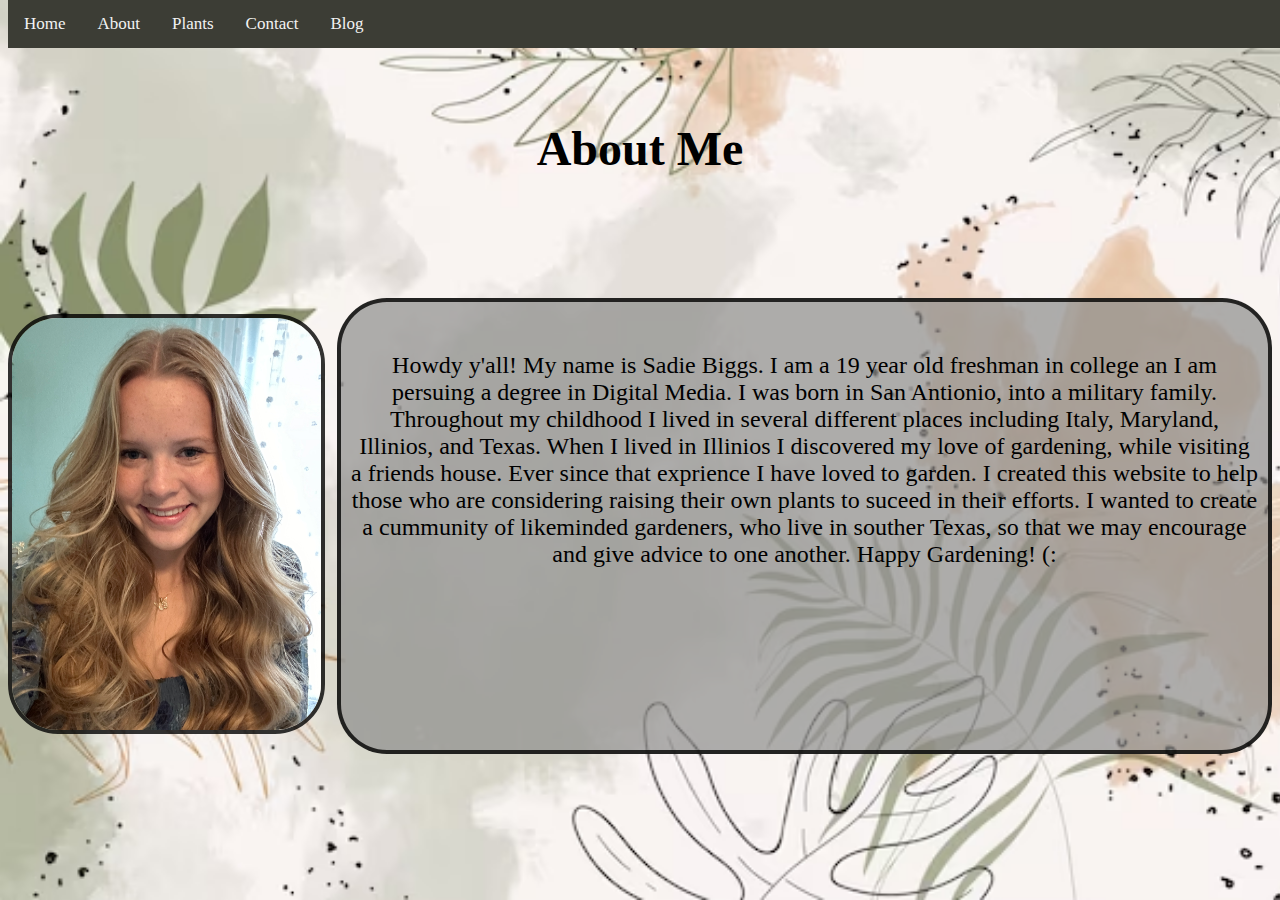
<file: about2.html>
<!doctype html>
<html>
<head>
<meta charset="UTF-8">
<title>About</title>
	<link rel="stylesheet" href="style2.css">
</head>

<body>
	
	<nav>
	<div class="navbar">
  <a href="New.html">Home</a>
  <a href="about2.html">About</a>
  <a href="plants2.html">Plants</a>
			<a href="contact2.html">Contact</a>
			<a href="blog2.html">Blog</a>
</div>	
	</nav>
	
	<div class="container"></div>
	
	<div class="row">
	
	<div class="comlumn2">
		
		<h1>About Me</h1>
		
		</div>
		</div>
		
	<div class="row">
		<div class="comlumn2 ">
		
			<img src="Images/IMG_9346.jpeg" alt="me">
		
		
		</div>
		
		<div class="comlumn3">
			
		
		<p>Howdy y'all! My name is Sadie Biggs. I am a 19 year old freshman in college an I am persuing a degree in Digital Media. I was born in San Antionio, into a military family. Throughout my childhood I lived in several different places including Italy, Maryland, Illinios, and Texas. When I lived in Illinios I discovered my love of gardening, while visiting a friends house. Ever since that exprience I have loved to garden. I created this website to help those who are considering raising their own plants to suceed in their efforts. I wanted to create a cummunity of likeminded gardeners, who live in souther Texas, so that we may encourage and give advice to one another. Happy Gardening! (:  </p>
		
		</div>
	
	</div>
	
	
</body>
</html>
</file>
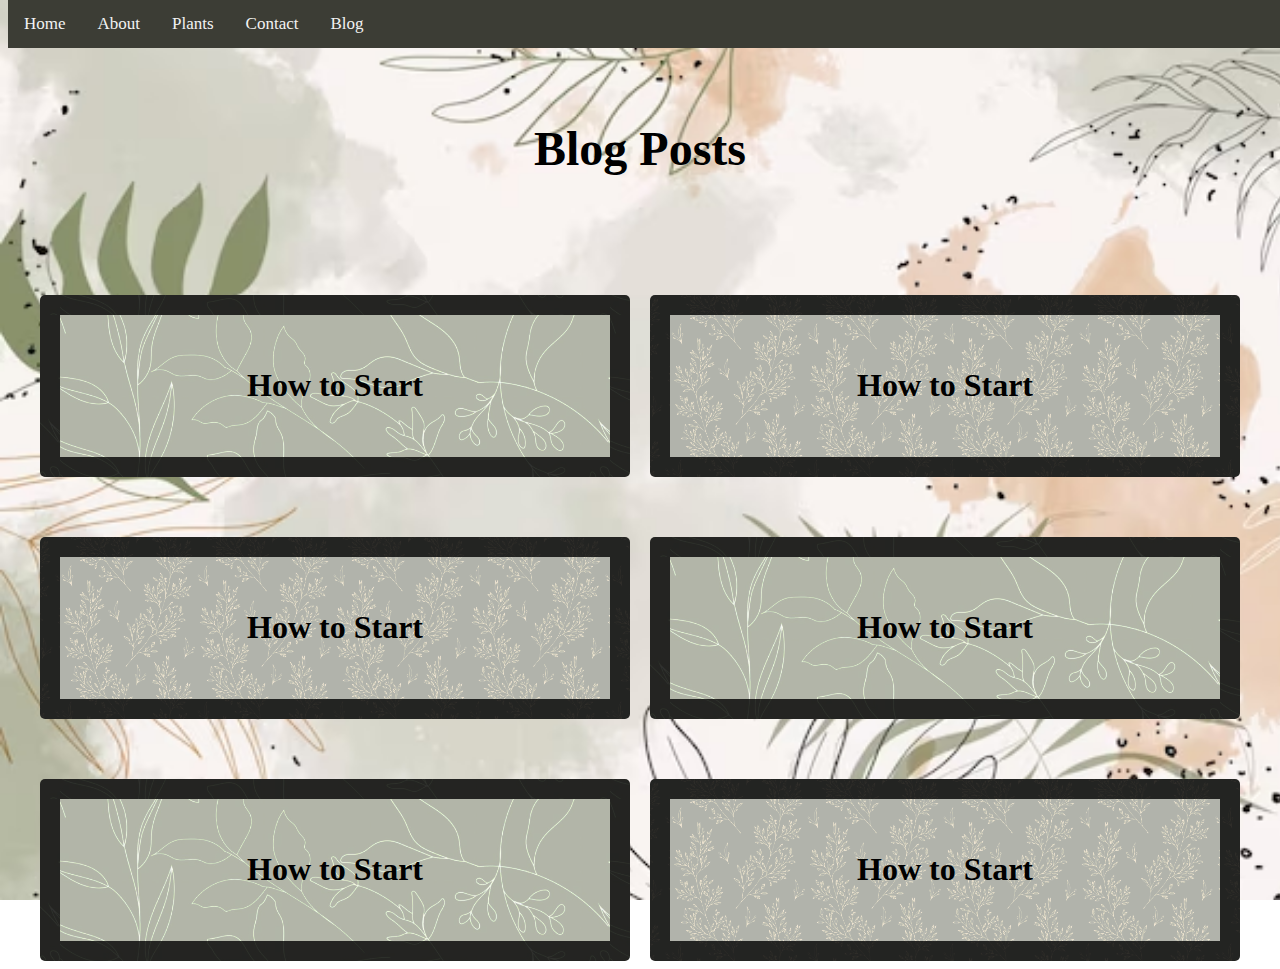
<file: blog2.html>
<!doctype html>
<html>
<head>
<meta charset="UTF-8">
<title>blog2</title>
	<link rel="stylesheet" href="style2.css">
</head>

<body>
	
	<nav>
	<div class="navbar">
  <a href="New.html">Home</a>
  <a href="about2.html">About</a>
  <a href="plants2.html">Plants</a>
			<a href="contact2.html">Contact</a>
			<a href="blog2.html">Blog</a>
</div>	
	</nav>
	
	<div class="container">
	
	<div class="row">
		
		<div class="comlumn2">
			
		<h1>Blog Posts</h1>
			
			</div>
		
		</div>
		
		
		<div class="row">
			
			<div class="comlumn back">
		
		<h2><a href="post1.html">How to Start</a></h2>
			</div>
				<div class="comlumn back2">
		
		<h2><a href="post1.html">How to Start</a></h2>
			</div>
		</div>
		
		<div class="row">
			
			<div class="comlumn back2">
		
		<h2><a href="post1.html">How to Start</a></h2>
			</div>
				<div class="comlumn back">
		
		<h2><a href="post1.html">How to Start</a></h2>
			</div>
		</div>
		
		<div class="row">
			
			<div class="comlumn back">
		
		<h2><a href="post1.html">How to Start</a></h2>
			</div>
				<div class="comlumn back2">
		
		<h2><a href="post1.html">How to Start</a></h2>
			</div>
		</div>
		
	</div>
</body>
</html>
</file>
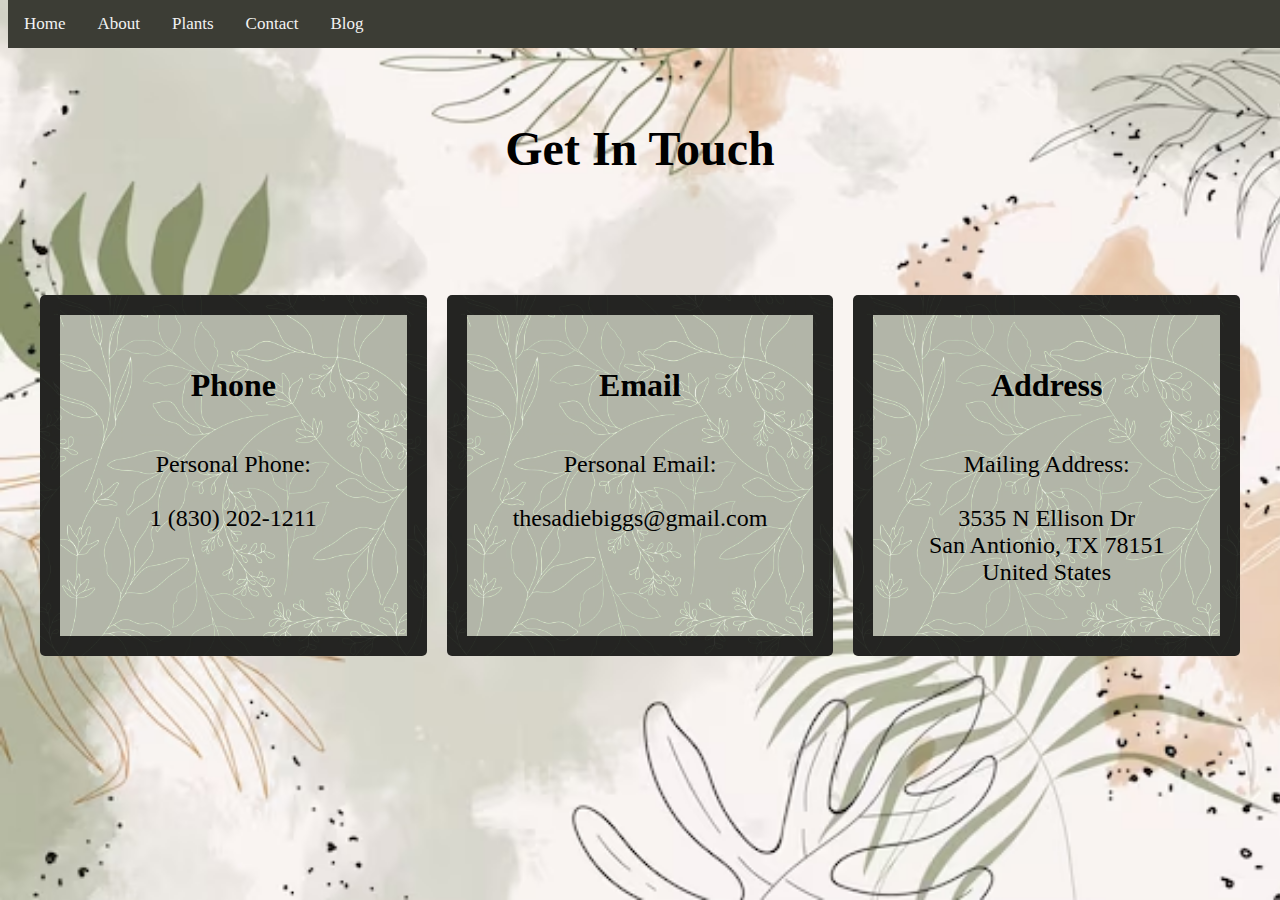
<file: contact2.html>
<!doctype html>
<html>
<head>
<meta charset="UTF-8">
<title>contact</title>
	<link rel="stylesheet" href="style2.css">
</head>

<body>
	
	<nav>
	<div class="navbar">
  <a href="New.html">Home</a>
  <a href="about2.html">About</a>
  <a href="plants2.html">Plants</a>
			<a href="contact2.html">Contact</a>
			<a href="blog2.html">Blog</a>
</div>	
	</nav>
	
	<div class="container">
	
		<div class="row>">
		
			<div class="comlumn2">
			
				<h1>Get In Touch</h1>
				
			</div>
		
		</div>
		
		<div class="row">
		
			<div class="comlumn back">
			
				<h2>Phone</h2>
				<p>Personal Phone:<br><br>
					1 (830) 202-1211</p>
			
			</div>
			
			<div class="comlumn back">
			
				<h2>Email</h2>
				<p>Personal Email: <br><br>
				thesadiebiggs@gmail.com</p>
			
			</div>
			
			<div class="comlumn back">
			
				<h2>Address</h2>
				<p>Mailing Address:<br><br>3535 N Ellison Dr <br>
				San Antionio, TX 78151<br>
				United States</p>
			
			</div>
		
		</div>
	
	</div>
	
</body>
</html>
</file>
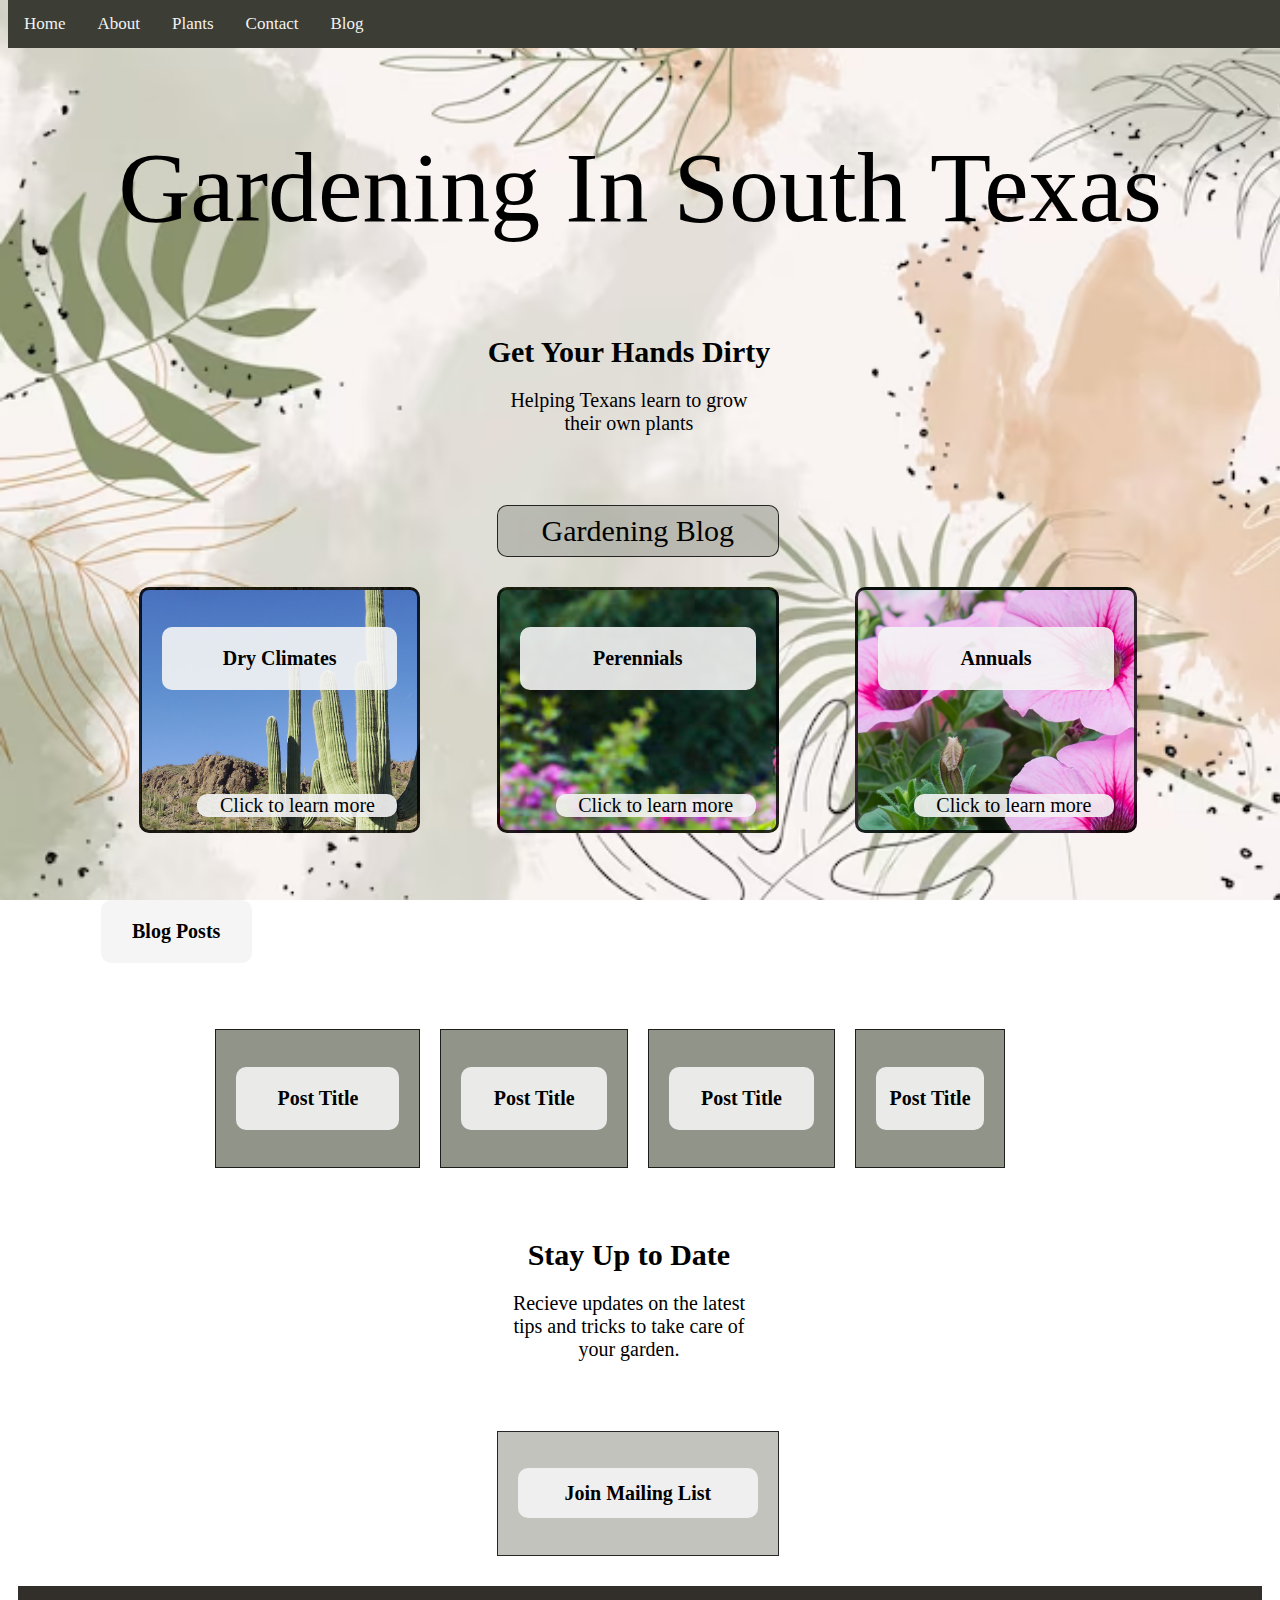
<file: New.html>
<!doctype html>
<html>
<head>
<meta charset="UTF-8">
<title>test1</title>
<link rel="stylesheet" href="style.css">
</head>
	

<body>
	
<nav>
	<div class="navbar">
  <a href="New.html">Home</a>
  <a href="about2.html">About</a>
  <a href="plants2.html">Plants</a>
			<a href="contact2.html">Contact</a>
			<a href="blog2.html">Blog</a>
</div>	
	</nav>

<div class="grid-container">
  <div class="grid-item item1">Gardening In South Texas</div>
	
  <div class="grid-item item2">
	
	  <h1>Get Your Hands Dirty</h1>
	  
	  <p>Helping Texans learn to grow <br>
	  their own plants</p>
	  
	</div>
	
  <div class="grid-item item3">
	
	  <a href="blog2.html"> Gardening Blog</a>
	
	</div>  
	
  <div class="grid-item item4">
	  
	<h2>Dry Climates</h2>
	  <br>
	  <br>
	<p class="button"> <a href="plants2.html">Click to learn more</a></p>
	
	</div>
	
  <div class="grid-item item5">
	
	<h2>Perennials</h2>
	  <br>
	  <br>
	  <p class="button"><a href="plants2.html">Click to learn more</a></p>
	
	</div>
	
  <div class="grid-item item6">
	
	<h2>Annuals</h2>
	  <br>
	  <br>
	  <p class="button"><a href="plants2.html">Click to learn more</a></p>
	
	</div>  
  <div class="grid-item item7">
	
	<h2>Blog Posts</h2>
	
	</div> 
	
  <div class="grid-item item8">
	
	<h2>Post Title</h2>
	
	</div>
	
	<div class="grid-item item9">
	
	<h2>Post Title</h2>
	
	</div>
	
	<div class="grid-item item10">
	
	<h2>Post Title</h2>
	
	</div>
	
	<div class="grid-item item11">
	
	<h2>Post Title</h2>
	
	</div>
	
	<div class="grid-item item12">
	
		<h1>Stay Up to Date</h1>
		<p>Recieve updates on the latest <br>
		tips and tricks to take care of <br>
		your garden.</p>
	
	</div>
	
	<div class="grid-item item13">
	
	<h2>Join Mailing List</h2>
	
	</div>
	

	<div class="grid-item item14">
	

	</div>
	
	
	
	
<!--video section
  <div class="grid-item item8">
	
	<video width="300px" height="auto" controls>
	  <source src="https://youtu.be/MOF1y7eGmiI?si=voeU239t-PYbZvk1" type="video">
	  </video>
	
	</div>
  <div class="grid-item item9">
	
	<video width="300px" height="auto" controls>
	  <source src="https://youtu.be/MOF1y7eGmiI?si=voeU239t-PYbZvk1" type="video">
	  </video>
	
	</div> 
	<div class="grid-item item10">
	
	<video width="300px" height="auto" controls>
	  <source src="https://youtu.be/MOF1y7eGmiI?si=voeU239t-PYbZvk1" type="video">
	  </video>
	
	</div>
	<div class="grid-item item11">
	
	<video width="300px" height="auto" controls>
	  <source src="https://youtu.be/MOF1y7eGmiI?si=voeU239t-PYbZvk1" type="video">
	  </video>

	</div>
-->
	
	
</div>
	
</body>
</html>
</file>
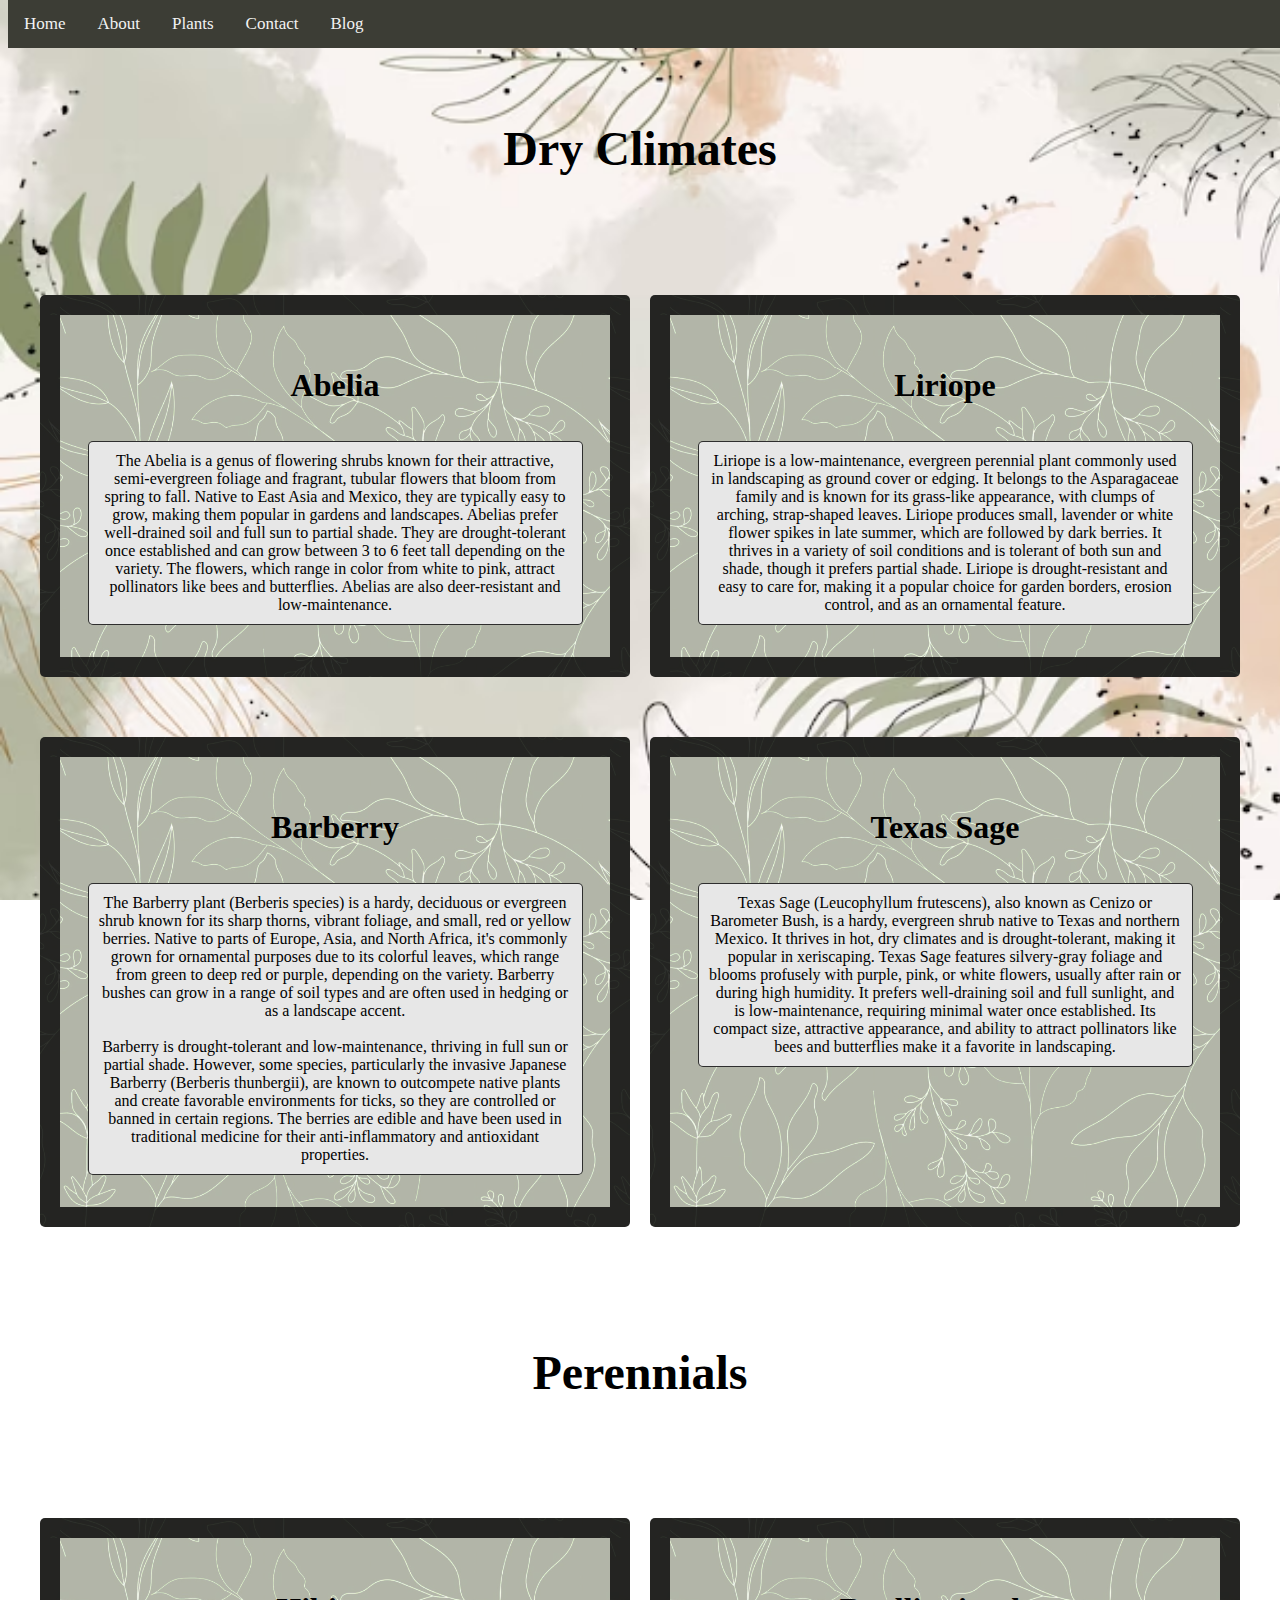
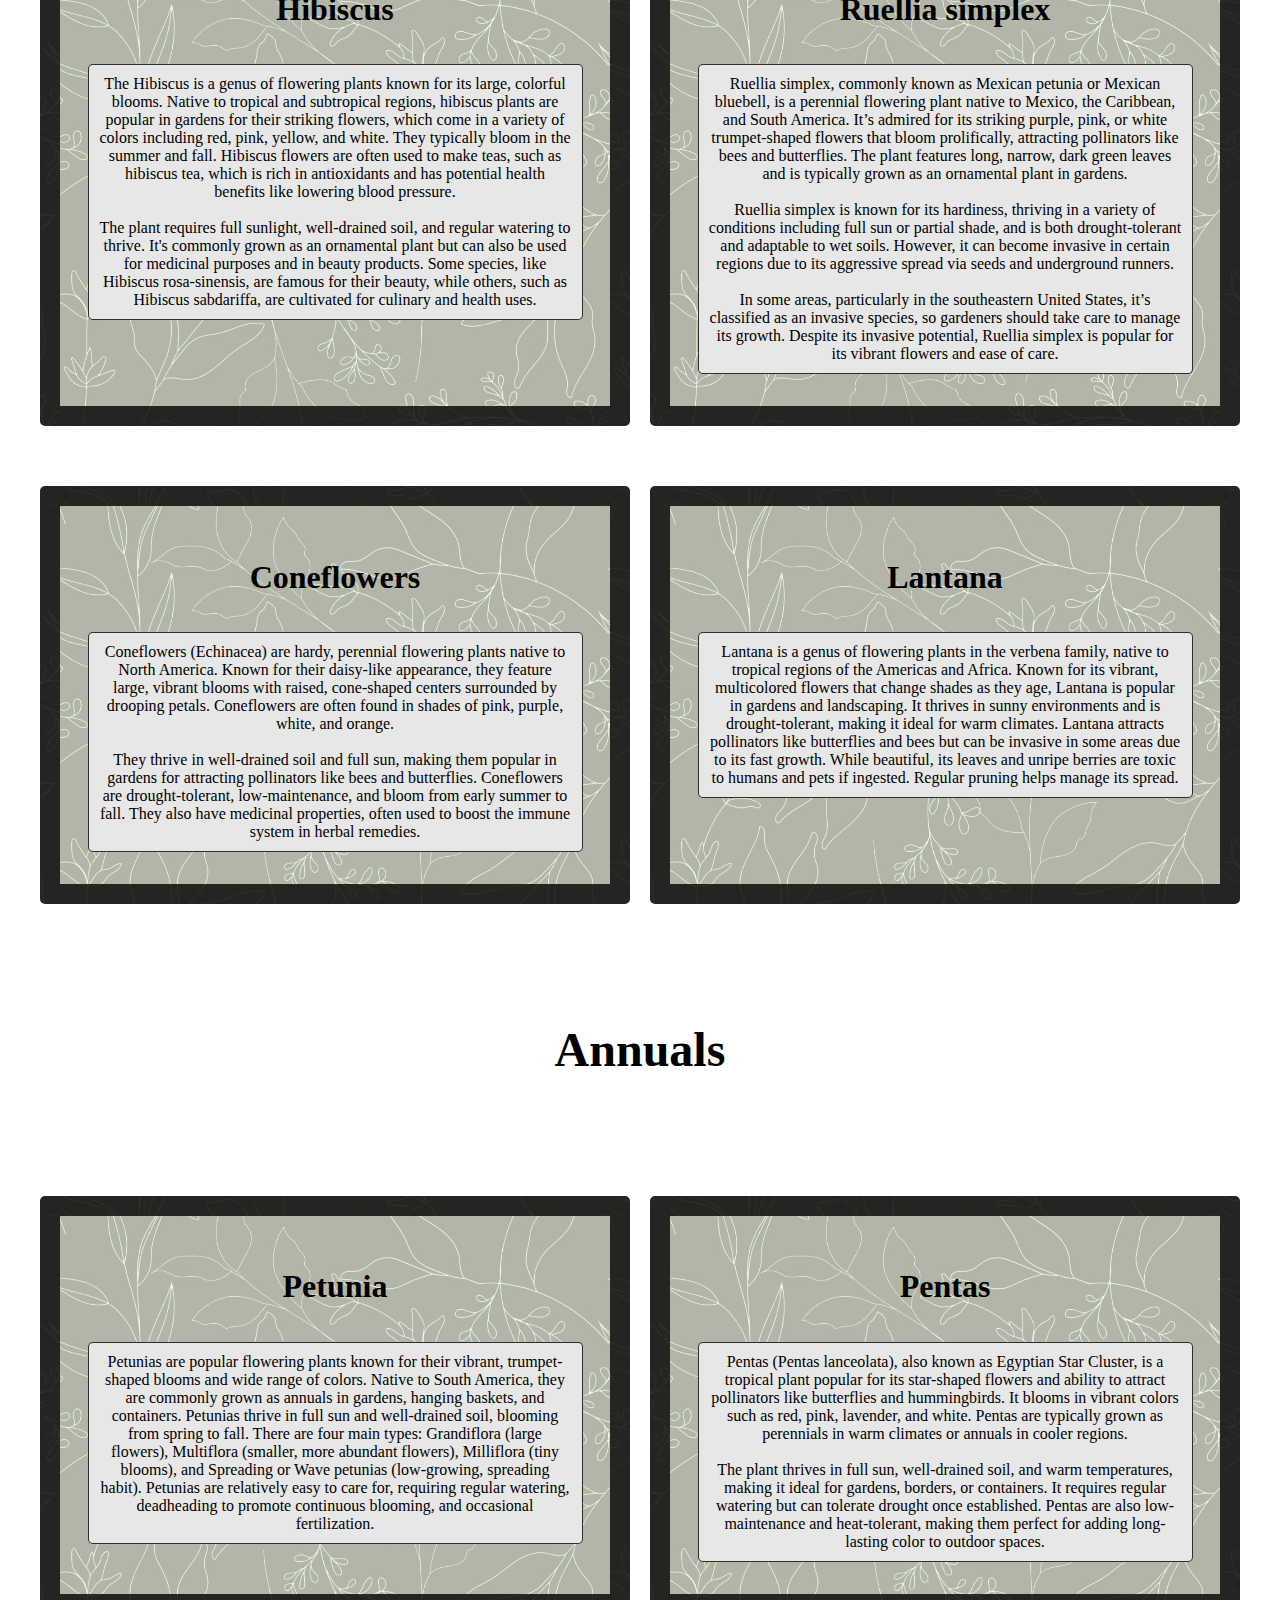
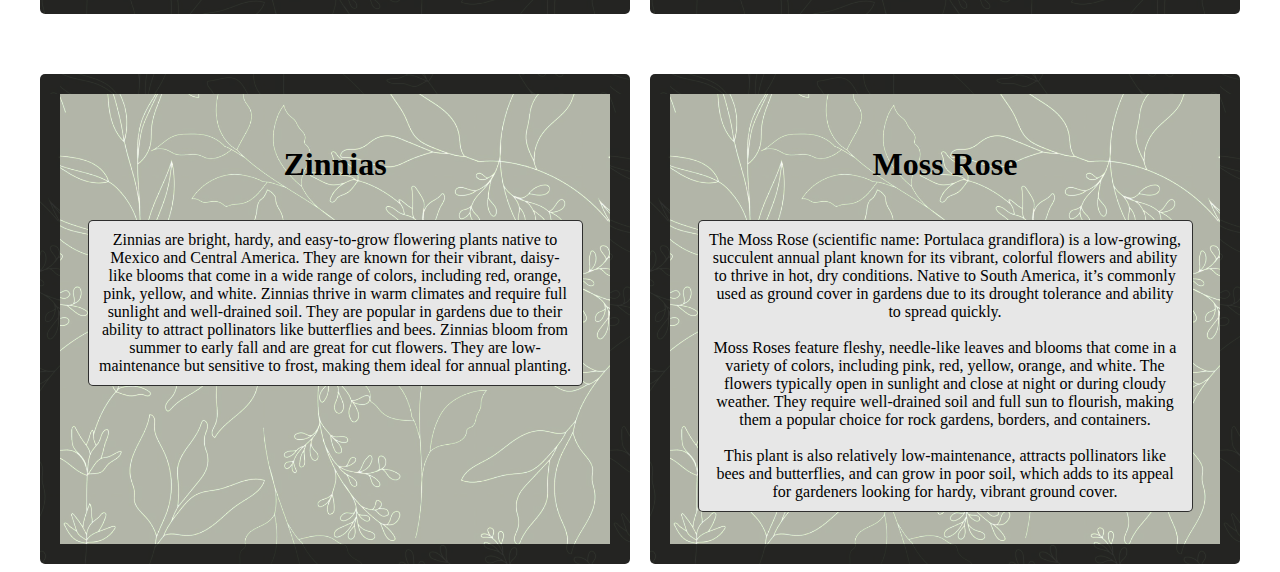
<file: plants2.html>
<!doctype html>
<html>
<head>
<meta charset="UTF-8">
<title>plants</title>
	<link rel="stylesheet" href="style2.css">
</head>

<body>
	
	<nav>
	<div class="navbar">
  <a href="New.html">Home</a>
  <a href="about2.html">About</a>
  <a href="plants2.html">Plants</a>
			<a href="contact2.html">Contact</a>
			<a href="blog2.html">Blog</a>
</div>	
	</nav>
	
	
	<div class="container">
	
		
		<div class="row">
		
			<div class="comlumn2">
			
				<h1>Dry Climates</h1>
			
			</div>
		
		</div>
		
	
		
		<div class="row">
		
			<div class="comlumn back">
			
				
				<h2>Abelia</h2>
				<p class="text">The Abelia is a genus of flowering shrubs known for their attractive, semi-evergreen foliage and fragrant, tubular flowers that bloom from spring to fall. Native to East Asia and Mexico, they are typically easy to grow, making them popular in gardens and landscapes. Abelias prefer well-drained soil and full sun to partial shade. They are drought-tolerant once established and can grow between 3 to 6 feet tall depending on the variety. The flowers, which range in color from white to pink, attract pollinators like bees and butterflies. Abelias are also deer-resistant and low-maintenance.</p>
				
				
			</div>
			
			<div class="comlumn back">
			
				<h2>Liriope</h2>
				<p class="text">Liriope is a low-maintenance, evergreen perennial plant commonly used in landscaping as ground cover or edging. It belongs to the Asparagaceae family and is known for its grass-like appearance, with clumps of arching, strap-shaped leaves. Liriope produces small, lavender or white flower spikes in late summer, which are followed by dark berries. It thrives in a variety of soil conditions and is tolerant of both sun and shade, though it prefers partial shade. Liriope is drought-resistant and easy to care for, making it a popular choice for garden borders, erosion control, and as an ornamental feature.</p>
			
			</div>
			</div>
		<div class="row">
			<div class="comlumn back">
			
				<h2>Barberry</h2>
				<p class="text">The Barberry plant (Berberis species) is a hardy, deciduous or evergreen shrub known for its sharp thorns, vibrant foliage, and small, red or yellow berries. Native to parts of Europe, Asia, and North Africa, it's commonly grown for ornamental purposes due to its colorful leaves, which range from green to deep red or purple, depending on the variety. Barberry bushes can grow in a range of soil types and are often used in hedging or as a landscape accent.<br><br>

				Barberry is drought-tolerant and low-maintenance, thriving in full sun or partial shade. However, some species, particularly the invasive Japanese Barberry (Berberis thunbergii), are known to outcompete native plants and create favorable environments for ticks, so they are controlled or banned in certain regions. The berries are edible and have been used in traditional medicine for their anti-inflammatory and antioxidant properties.</p>
			</div>
			
			<div class="comlumn back">
			
				<h2>Texas Sage</h2>
				<p class="text">Texas Sage (Leucophyllum frutescens), also known as Cenizo or Barometer Bush, is a hardy, evergreen shrub native to Texas and northern Mexico. It thrives in hot, dry climates and is drought-tolerant, making it popular in xeriscaping. Texas Sage features silvery-gray foliage and blooms profusely with purple, pink, or white flowers, usually after rain or during high humidity. It prefers well-draining soil and full sunlight, and is low-maintenance, requiring minimal water once established. Its compact size, attractive appearance, and ability to attract pollinators like bees and butterflies make it a favorite in landscaping.</p>
			
			</div>
		
		</div>
		
		
		
		<div class="row">
		
			<div class="comlumn2">
			
				<h1>Perennials</h1>
			
			</div>
		
		</div>
		
		
		<div class="row">
		
			<div class="comlumn back">
			
				<h2>Hibiscus</h2>
				<p class="text">The Hibiscus is a genus of flowering plants known for its large, colorful blooms. Native to tropical and subtropical regions, hibiscus plants are popular in gardens for their striking flowers, which come in a variety of colors including red, pink, yellow, and white. They typically bloom in the summer and fall. Hibiscus flowers are often used to make teas, such as hibiscus tea, which is rich in antioxidants and has potential health benefits like lowering blood pressure.<br><br>

				The plant requires full sunlight, well-drained soil, and regular watering to thrive. It's commonly grown as an ornamental plant but can also be used for medicinal purposes and in beauty products. Some species, like Hibiscus rosa-sinensis, are famous for their beauty, while others, such as Hibiscus sabdariffa, are cultivated for culinary and health uses.</p>
			
			</div>
			
				<div class="comlumn back">
			
				<h2>Ruellia simplex</h2>
				<p class="text">Ruellia simplex, commonly known as Mexican petunia or Mexican bluebell, is a perennial flowering plant native to Mexico, the Caribbean, and South America. It’s admired for its striking purple, pink, or white trumpet-shaped flowers that bloom prolifically, attracting pollinators like bees and butterflies. The plant features long, narrow, dark green leaves and is typically grown as an ornamental plant in gardens.<br><br>

				Ruellia simplex is known for its hardiness, thriving in a variety of conditions including full sun or partial shade, and is both drought-tolerant and adaptable to wet soils. However, it can become invasive in certain regions due to its aggressive spread via seeds and underground runners.<br><br>

				In some areas, particularly in the southeastern United States, it’s classified as an invasive species, so gardeners should take care to manage its growth. Despite its invasive potential, Ruellia simplex is popular for its vibrant flowers and ease of care.</p>
			
			</div>
			
		</div>
		<div class="row">
			
			<div class="comlumn back">
			
				<h2>Coneflowers</h2>
				<p class="text">Coneflowers (Echinacea) are hardy, perennial flowering plants native to North America. Known for their daisy-like appearance, they feature large, vibrant blooms with raised, cone-shaped centers surrounded by drooping petals. Coneflowers are often found in shades of pink, purple, white, and orange.<br><br>

				They thrive in well-drained soil and full sun, making them popular in gardens for attracting pollinators like bees and butterflies. Coneflowers are drought-tolerant, low-maintenance, and bloom from early summer to fall. They also have medicinal properties, often used to boost the immune system in herbal remedies.</p>
			
			</div>
			
			<div class="comlumn back">
			
				<h2>Lantana</h2>
				<p class="text">Lantana is a genus of flowering plants in the verbena family, native to tropical regions of the Americas and Africa. Known for its vibrant, multicolored flowers that change shades as they age, Lantana is popular in gardens and landscaping. It thrives in sunny environments and is drought-tolerant, making it ideal for warm climates. Lantana attracts pollinators like butterflies and bees but can be invasive in some areas due to its fast growth. While beautiful, its leaves and unripe berries are toxic to humans and pets if ingested. Regular pruning helps manage its spread.</p>
			
			</div>
			
		
		</div>
		
		
		
		<div class="row">
		
			<div class="comlumn2">
			
				<h1>Annuals</h1>
			
			</div>
		
		</div>
		
		<div class="row">
		
			<div class="comlumn back">
			
				<h2>Petunia</h2>
				<p class="text">Petunias are popular flowering plants known for their vibrant, trumpet-shaped blooms and wide range of colors. Native to South America, they are commonly grown as annuals in gardens, hanging baskets, and containers. Petunias thrive in full sun and well-drained soil, blooming from spring to fall. There are four main types: Grandiflora (large flowers), Multiflora (smaller, more abundant flowers), Milliflora (tiny blooms), and Spreading or Wave petunias (low-growing, spreading habit). Petunias are relatively easy to care for, requiring regular watering, deadheading to promote continuous blooming, and occasional fertilization.</p>
			
			</div>
			
			<div class="comlumn back">
			
				<h2>Pentas</h2>
				<p class="text">Pentas (Pentas lanceolata), also known as Egyptian Star Cluster, is a tropical plant popular for its star-shaped flowers and ability to attract pollinators like butterflies and hummingbirds. It blooms in vibrant colors such as red, pink, lavender, and white. Pentas are typically grown as perennials in warm climates or annuals in cooler regions.<br> <br>

				The plant thrives in full sun, well-drained soil, and warm temperatures, making it ideal for gardens, borders, or containers. It requires regular watering but can tolerate drought once established. Pentas are also low-maintenance and heat-tolerant, making them perfect for adding long-lasting color to outdoor spaces.</p>
			
			</div>
		</div>
		
		<div class="row">
			
			<div class="comlumn back">
			
				<h2>Zinnias</h2>
				<p class="text">Zinnias are bright, hardy, and easy-to-grow flowering plants native to Mexico and Central America. They are known for their vibrant, daisy-like blooms that come in a wide range of colors, including red, orange, pink, yellow, and white. Zinnias thrive in warm climates and require full sunlight and well-drained soil. They are popular in gardens due to their ability to attract pollinators like butterflies and bees. Zinnias bloom from summer to early fall and are great for cut flowers. They are low-maintenance but sensitive to frost, making them ideal for annual planting.</p>
			
			</div>
			
			<div class="comlumn back">
			
				<h2>Moss Rose</h2>
				<p class="text">The Moss Rose (scientific name: Portulaca grandiflora) is a low-growing, succulent annual plant known for its vibrant, colorful flowers and ability to thrive in hot, dry conditions. Native to South America, it’s commonly used as ground cover in gardens due to its drought tolerance and ability to spread quickly.<br><br>

				Moss Roses feature fleshy, needle-like leaves and blooms that come in a variety of colors, including pink, red, yellow, orange, and white. The flowers typically open in sunlight and close at night or during cloudy weather. They require well-drained soil and full sun to flourish, making them a popular choice for rock gardens, borders, and containers.<br><br>

				This plant is also relatively low-maintenance, attracts pollinators like bees and butterflies, and can grow in poor soil, which adds to its appeal for gardeners looking for hardy, vibrant ground cover.</p>
			
			</div>
		
		</div>
		
	
	
	</div>
	
</body>
</html>
</file>
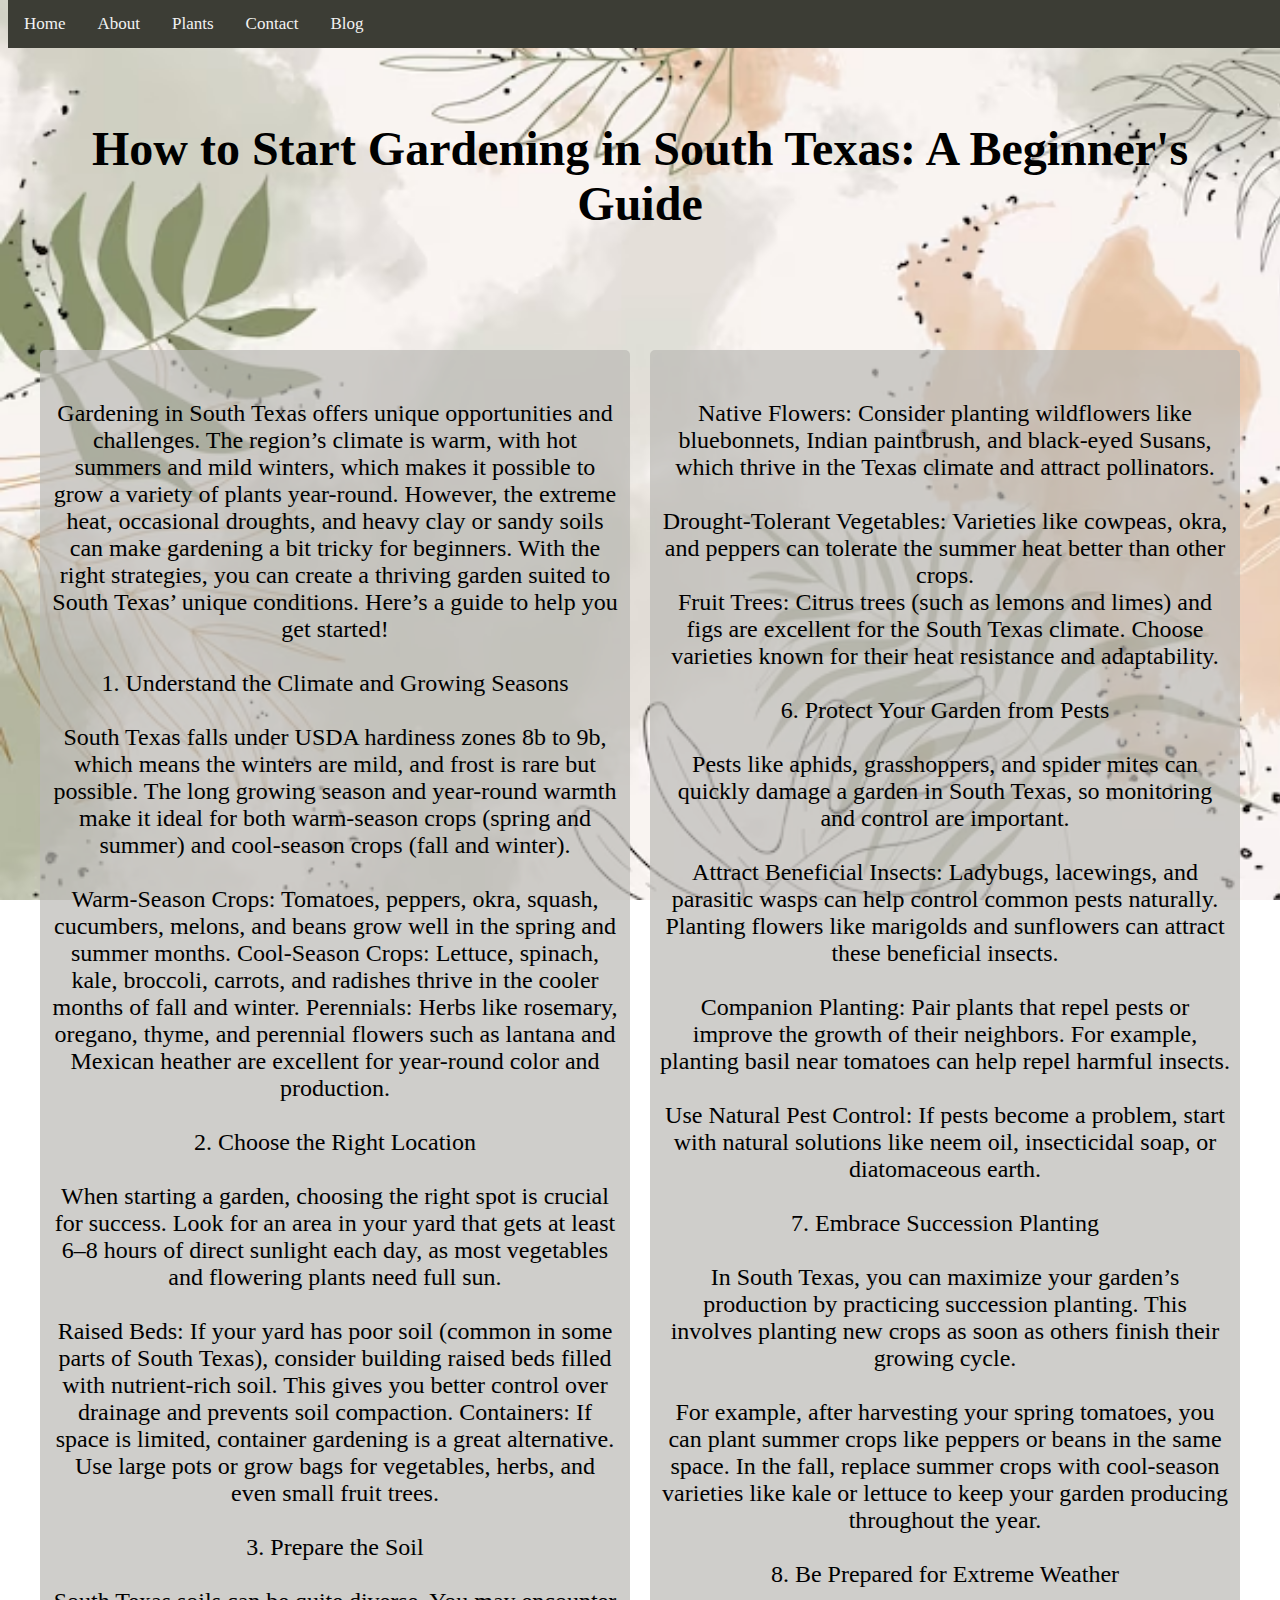
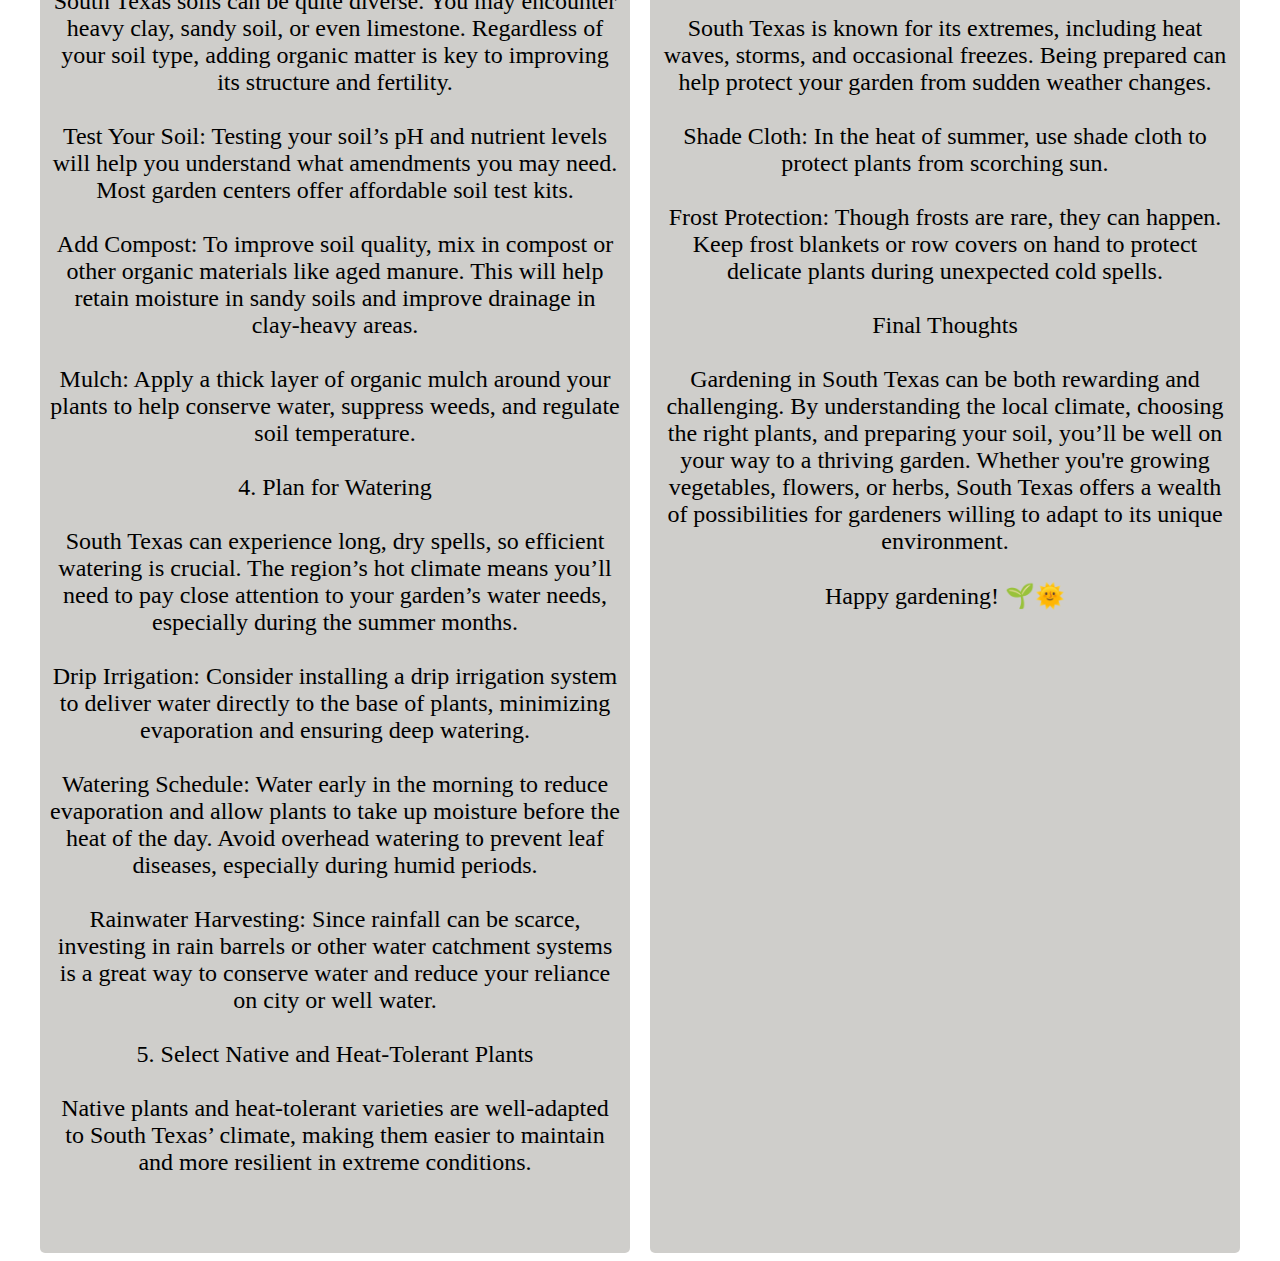
<file: post1.html>
<!doctype html>
<html>
<head>
<meta charset="UTF-8">
<title>post1</title>
	<link rel="stylesheet" href="style2.css">
</head>

<body>
	
	<nav>
	<div class="navbar">
  <a href="New.html">Home</a>
  <a href="about2.html">About</a>
  <a href="plants2.html">Plants</a>
			<a href="contact2.html">Contact</a>
			<a href="blog2.html">Blog</a>
		</div>	
	
	
	</nav>
	<div class="container">
	<div class="row">
		
		 <div class="comlumn2">
		
		<h1 class="blogtitle">How to Start Gardening in South Texas: A Beginner's Guide</h1>
			 
		</div>
		
		</div>
		
		
		
		 <div class="row">
			 <div class="comlumn">
			 
			 <p class="blog">

Gardening in South Texas offers unique opportunities and challenges. The region’s climate is warm, with hot summers and mild winters, which makes it possible to grow a variety of plants year-round. However, the extreme heat, occasional droughts, and heavy clay or sandy soils can make gardening a bit tricky for beginners. With the right strategies, you can create a thriving garden suited to South Texas’ unique conditions. Here’s a guide to help you get started!<br><br>

1. Understand the Climate and Growing Seasons<br><br>
South Texas falls under USDA hardiness zones 8b to 9b, which means the winters are mild, and frost is rare but possible. The long growing season and year-round warmth make it ideal for both warm-season crops (spring and summer) and cool-season crops (fall and winter).<br><br>

Warm-Season Crops: Tomatoes, peppers, okra, squash, cucumbers, melons, and beans grow well in the spring and summer months.
Cool-Season Crops: Lettuce, spinach, kale, broccoli, carrots, and radishes thrive in the cooler months of fall and winter.
Perennials: Herbs like rosemary, oregano, thyme, and perennial flowers such as lantana and Mexican heather are excellent for year-round color and production.<br><br>
2. Choose the Right Location<br><br>
When starting a garden, choosing the right spot is crucial for success. Look for an area in your yard that gets at least 6–8 hours of direct sunlight each day, as most vegetables and flowering plants need full sun.<br><br>

Raised Beds: If your yard has poor soil (common in some parts of South Texas), consider building raised beds filled with nutrient-rich soil. This gives you better control over drainage and prevents soil compaction.
Containers: If space is limited, container gardening is a great alternative. Use large pots or grow bags for vegetables, herbs, and even small fruit trees.<br><br>
3. Prepare the Soil<br><br>
South Texas soils can be quite diverse. You may encounter heavy clay, sandy soil, or even limestone. Regardless of your soil type, adding organic matter is key to improving its structure and fertility.<br><br>

Test Your Soil: Testing your soil’s pH and nutrient levels will help you understand what amendments you may need. Most garden centers offer affordable soil test kits.<br><br>
Add Compost: To improve soil quality, mix in compost or other organic materials like aged manure. This will help retain moisture in sandy soils and improve drainage in clay-heavy areas.<br><br>
Mulch: Apply a thick layer of organic mulch around your plants to help conserve water, suppress weeds, and regulate soil temperature.<br><br>
4. Plan for Watering<br><br>
South Texas can experience long, dry spells, so efficient watering is crucial. The region’s hot climate means you’ll need to pay close attention to your garden’s water needs, especially during the summer months.<br><br>

Drip Irrigation: Consider installing a drip irrigation system to deliver water directly to the base of plants, minimizing evaporation and ensuring deep watering.<br><br>
Watering Schedule: Water early in the morning to reduce evaporation and allow plants to take up moisture before the heat of the day. Avoid overhead watering to prevent leaf diseases, especially during humid periods.<br><br>
Rainwater Harvesting: Since rainfall can be scarce, investing in rain barrels or other water catchment systems is a great way to conserve water and reduce your reliance on city or well water.<br><br>
5. Select Native and Heat-Tolerant Plants<br><br>
Native plants and heat-tolerant varieties are well-adapted to South Texas’ climate, making them easier to maintain and more resilient in extreme conditions.<br><br>

 </p>
				 </div>
			 <div class="comlumn">
			 
			 <p>Native Flowers: Consider planting wildflowers like bluebonnets, Indian paintbrush, and black-eyed Susans, which thrive in the Texas climate and attract pollinators.<br><br>
Drought-Tolerant Vegetables: Varieties like cowpeas, okra, and peppers can tolerate the summer heat better than other crops.<br>
Fruit Trees: Citrus trees (such as lemons and limes) and figs are excellent for the South Texas climate. Choose varieties known for their heat resistance and adaptability.<br><br>
6. Protect Your Garden from Pests<br><br>
Pests like aphids, grasshoppers, and spider mites can quickly damage a garden in South Texas, so monitoring and control are important.<br><br>

Attract Beneficial Insects: Ladybugs, lacewings, and parasitic wasps can help control common pests naturally. Planting flowers like marigolds and sunflowers can attract these beneficial insects.<br><br>
Companion Planting: Pair plants that repel pests or improve the growth of their neighbors. For example, planting basil near tomatoes can help repel harmful insects.<br><br>
Use Natural Pest Control: If pests become a problem, start with natural solutions like neem oil, insecticidal soap, or diatomaceous earth.<br><br>
7. Embrace Succession Planting<br><br>
In South Texas, you can maximize your garden’s production by practicing succession planting. This involves planting new crops as soon as others finish their growing cycle.<br><br>

For example, after harvesting your spring tomatoes, you can plant summer crops like peppers or beans in the same space.
In the fall, replace summer crops with cool-season varieties like kale or lettuce to keep your garden producing throughout the year.<br><br>
8. Be Prepared for Extreme Weather<br><br>
South Texas is known for its extremes, including heat waves, storms, and occasional freezes. Being prepared can help protect your garden from sudden weather changes.<br><br>

Shade Cloth: In the heat of summer, use shade cloth to protect plants from scorching sun.<br><br>
Frost Protection: Though frosts are rare, they can happen. Keep frost blankets or row covers on hand to protect delicate plants during unexpected cold spells.<br><br>
Final Thoughts<br><br>
Gardening in South Texas can be both rewarding and challenging. By understanding the local climate, choosing the right plants, and preparing your soil, you’ll be well on your way to a thriving garden. Whether you're growing vegetables, flowers, or herbs, South Texas offers a wealth of possibilities for gardeners willing to adapt to its unique environment.<br><br>

Happy gardening! 🌱🌞</p>
			 
			 </div>


	</div>
		</div>
</body>
</html>
</file>
<file: style2.css>
@charset "UTF-8";
/* CSS Document */

html {
	font-size: 16px;
}

.navbar {
  display: flex;
  justify-content:flex-start; /* Align links from both ends */
  align-items: center; /* Vertically center content */
  background-color: rgba(60,61,53,1.00);
  position: fixed;
  top: 0;
  width: 100%;
}

.navbar a {
  color: #f2f2f2;
  text-align: center;
  padding: 14px 16px;
  text-decoration: none;
  font-size: 17px;
}

.navbar a:hover {
  background-color: rgba(0, 0, 0, 0.2);
}

.container {
	max-width: 1200px;
	margin: 0 auto;
	margin-top: 5%;
}

body {
	background: url("background6.avif")no-repeat fixed top left;
	background-size: cover;
}

.row {
	display: flex;
	margin-top: 5%;
	gap: 20px;
}


.comlumn {
	background-color: rgba(187,185,181,.7);
	padding: 1rem 0;
	flex: 1;
	border-radius: 5px;
	
}

.comlumn2 {
	padding: 1rem 0;
	flex: 1;
	border-radius: 5px;
}

.comlumn3 {
	padding: 1rem 0;
	flex: 3;
	border-radius: 50px;
	background-color: rgba(141,141,139,.7);
	border: 4px solid rgba(0, 0, 0, 0.8);
	
}


h1 {
	text-align:center;
	padding: 10px 10px 10px 10px;
	font-size: 3em;
}

h2 {
	text-align: center;
	padding: 10px 10px 10px 10px;
	font-size: 2em;
}

p {
	padding: 10px 10px 10px 10px;
	font-size: 1.5em;
	text-align: center;
	
}

a {
	text-decoration: none;
	color: black;
}


img {
	width: 100%;
	border: 4px solid rgba(0, 0, 0, 0.8);
	border-radius: 50px; 
}

.text {
	font-size: 1em;
	background-color:rgba(231,231,231,1.00);
	margin-left: 5%;
	margin-right: 5%;
	border-radius: 5px;
	border: 1px solid rgba(0, 0, 0, 0.8);
	
}

.back {
	background-image: url("Images/IMG_9582.jpg");
	background-size: cover;
	background-blend-mode: lighten;
	border: 20px solid rgba(0, 0, 0, 0.8);
}

.back2 {
	background-image: url("Images/SageSprigs-997597.png");
	background-size: cover;
	background-blend-mode: lighten;
	border: 20px solid rgba(0, 0, 0, 0.8);
}


@media only screen and (max-width: 760px) {
	
	.row {
		flex-wrap: wrap;
		flex-direction: column;
	}
	.column {
		flex-basis: 100%;
	}
	
	
}
</file>
<file: style.css>
@charset "UTF-8";
/* CSS Document */



body {
	background: url("background6.avif")no-repeat fixed top left;
	background-size: cover;
}

.grid-container {
  display: grid;
  grid-template-columns: auto auto auto auto auto auto auto auto auto auto auto auto auto auto auto auto auto auto;
  /*background-color:rgba(146,147,141,1.00);*/
  padding: 10px;
	row-gap: 30px;
	column-gap: 20px;
	margin-top: 100px;
}
.grid-item {
  /*background-color:rgba(227,222,205,1.00);
  border: 1px solid rgba(0, 0, 0, 0.8);*/
  padding: 20px;
  font-size: 30px;
  text-align: center;
}


/*title*/
.item1 {
	grid-column: 1 / span 18;
	grid-row: 1;
	font-size: 100px;
}

.item2 {
	grid-column: 6 / span 8;
	grid-row: 2
}

.item3 {
	grid-column: 8 / span 4;
	grid-row: 3;
	line-height: 10px;
	border: 1px solid rgba(0, 0, 0, 0.8);
	background-color: rgba(168,169,161,.7);
	border-radius: 10px;
}

.item4 {
	grid-column: 3 / span 4;
	grid-row: 4;
	border: 3px solid rgba(0, 0, 0, 0.8);
	background-image: url("Images/IMG_9536.jpg");
	background-size: 350px;
	height: 200px;
	border-radius: 10px;
}

.item5 {
	grid-column: 8 / span 4;
	grid-row: 4;
	border: 3px solid rgba(0, 0, 0, 0.8);
	background-image: url("Images/IMG_9537.jpg");
	background-size: auto;
	height: 200px;
	border-radius: 10px;
}


.item6 {
	grid-column: 13 / span 4;
	grid-row: 4;
	border: 3px solid rgba(0, 0, 0, 0.8);
	background-image: url("Images/IMG_9538.jpg");
	background-size: 350px;
	height: 200px;
	border-radius: 10px;
	
}

/*video section*/
.item7 {
	grid-column: 2 / span 3;
	grid-row: 5;
}

.item8 {
	grid-column: 4 / span 3;
	grid-row: 6;
	border: 1px solid rgba(0, 0, 0, 0.8);
	background-color: rgba(145,148,137,1.00);
}

.item9 {
	grid-column: 7 / span 3;
	grid-row: 6;
	border: 1px solid rgba(0, 0, 0, 0.8);
	background-color: rgba(145,148,137,1.00);
}

.item10 {
	grid-column: 10 / span 3;
	grid-row: 6;
	border: 1px solid rgba(0, 0, 0, 0.8);
	background-color: rgba(145,148,137,1.00);
}

.item11 {
	grid-column: 13 / span 3;
	grid-row: 6;
	border: 1px solid rgba(0, 0, 0, 0.8);
	background-color: rgba(145,148,137,1.00);
}

.item12 {
	grid-column: 6 / span 8;
	grid-row: 7;
}

.item13 {
	grid-column: 8 / span 4;
	grid-row: 8;
	border: 1px solid rgba(0, 0, 0, 0.8);
	background-color: rgba(168,169,161,.7);
	line-height: 10px;
}

.item14 {
	grid-column: 1 / span 18;
	grid-row-end: 10;
	background-color: rgba(50,47,43,1.00);
}

.item15 {
	grid-column: 8 / span 4;
	grid-row: 9;
}

.item16 {
	grid-column: 1 / span 6;
	grid-row: 2;
}

.item17 {
	grid-column: 7 / span 11;
	grid-row: 2;
	padding-left: 50px;
	padding-right: 50px;
}


.item18 {
	grid-column: 4 / span 6;
	grid-row: 2;
	background-color:rgba(139,141,137,1.00);
}

.item19 {
	grid-column: 10 / span 6;
	grid-row: 2;
	background-color:rgba(139,141,137,1.00);
}

.item20 {
	grid-column: 2 / span 16;
	grid-row: 2;
	background-color:rgba(139,141,137,.9);
	border-radius: 10px;
	margin-left: 20%;
	margin-right: 20%;
}






h1 {
	font-size: 30px;
}

h2 {
	font-size: 20px;
	background-color:rgba(244,244,244,.9);
	padding-top: 20px;
	padding-bottom: 20px;
	border-radius: 10px;
}

p {
	font-size: 20px;
}

.button {
	background-color:rgba(244,244,244,.9);
	width: 200px;
	float: right;
	border-radius: 10px;
}

/*
.navbar {
	overflow:hidden;
	background-color: rgba(60,61,53,1.00);
	position:fixed;
	top: 0;
	width: 100%;
}

.navbar a {
	float: left;
	display: block;
	color: #f2f2f2; 
	text-align: center;
	padding: 14px 16px;
	text-decoration: none;
	font-size: 17px;
}
*/


.navbar {
  display: flex;
  justify-content:flex-start; /* Align links from both ends */
  align-items: center; /* Vertically center content */
  background-color: rgba(60,61,53,1.00);
  position: fixed;
  top: 0;
  width: 100%;
}

.navbar a {
  color: #f2f2f2;
  text-align: center;
  padding: 14px 16px;
  text-decoration: none;
  font-size: 17px;
}

.navbar a:hover {
  background-color: rgba(0, 0, 0, 0.2);
}





img {
	width: 300px;
	border: 10px solid rgba(0, 0, 0, 0.8);
}

a {
	text-decoration: none;
	color: black;
}

.blog {
	text-align: left;
	padding-left: 20px;
	padding-right: 20px;
}

.blogtitle {
	font-size: 50%;
}
</file>
